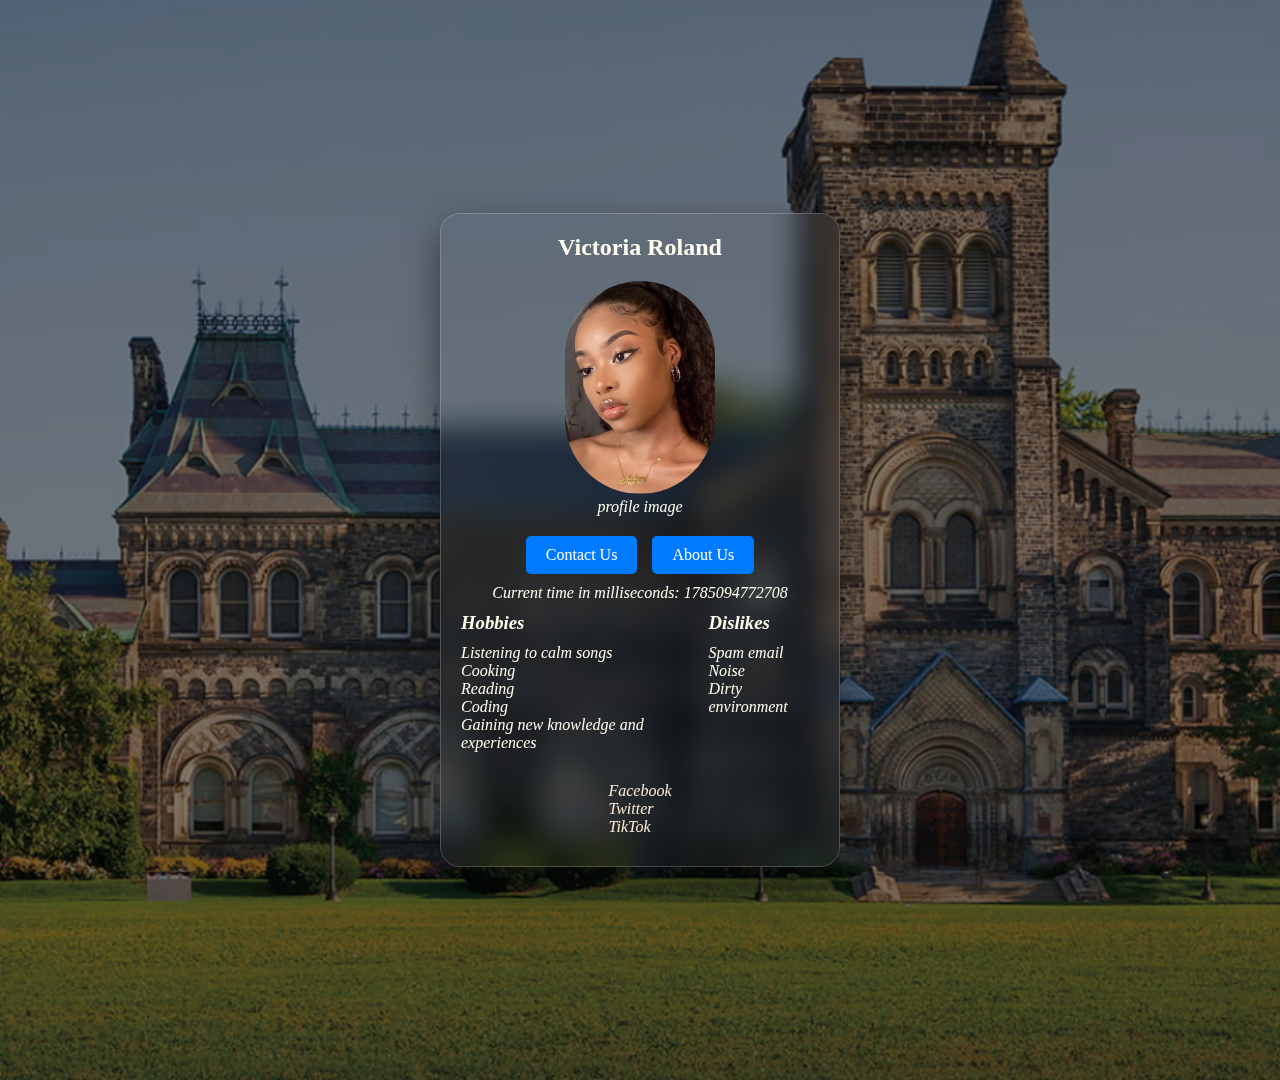
<file: index.html>
<!DOCTYPE html>
<html lang="en">
<head>
  <meta charset="UTF-8" />
  <meta name="viewport" content="width=device-width, initial-scale=1.0" />
  <title>Profile Card</title>
  <link rel="stylesheet" href="index.css" />
</head>
<body>
  <div class="container">
    <article data-testid="test-profile-card" >
     <header>
      <h2 data-testid="test-user-name"  aria-label="User Name">Victoria Roland</h2>
     </header>
   
     
<figure>
      <img 
        data-testid="test-user-avatar" 
        src="images/pretty.jpg" 
        alt="Portrait of Victoria Roland"
      />
      <figcaption>profile image</figcaption>
      </figure>

      <!-- <p data-testid="test-user-bio">
        Hi! I'm a web developer who loves building responsive and interactive websites. 
        I turn ideas into clean, efficient code, and my main goal is to create an experiences users enjoy.
      </p> -->
      <div class="con">
     <a href="contact.html" class="btn">Contact Us</a>
<a href="about.html" class="btn">About Us</a>
  </div>

      <p>
        Current time in milliseconds:
        <span data-testid="test-user-time"></span>
      </p>

<div class="box">
    <section aria-label="User Hobbies">
      <h3>Hobbies</h3>
      <ul data-testid="test-user-hobbies">
        <li>Listening to calm songs</li>
        <li>Cooking</li>
        <li>Reading</li>
        <li>Coding</li>
        <li>Gaining new knowledge and experiences</li>
      </ul>
      </section>

       <section aria-label="User Dislikes">
        <h3>Dislikes</h3> 
      <ul data-testid="test-user-dislikes">
        <li>Spam email</li>
        <li>Noise</li>
        <li>Dirty environment</li>
      </ul>
  
      </section>
        </div>
    <nav aria-label="Social Media Links">
  <ul data-testid="test-user-social-links">
    <li><a href="#" data-testid="test-user-social-facebook" target="_blank" rel="noopener noreferrer">Facebook</a></li>
    <li><a href="#" data-testid="test-user-social-twitter" target="_blank" rel="noopener noreferrer">Twitter</a></li>
    <li><a href="#" data-testid="test-user-social-tiktok" target="_blank" rel="noopener noreferrer">TikTok</a></li>
  </ul>
</nav>
    
    </article>
  </div>

  <script src="index.js"></script>
 
</body>
</html>
</file>
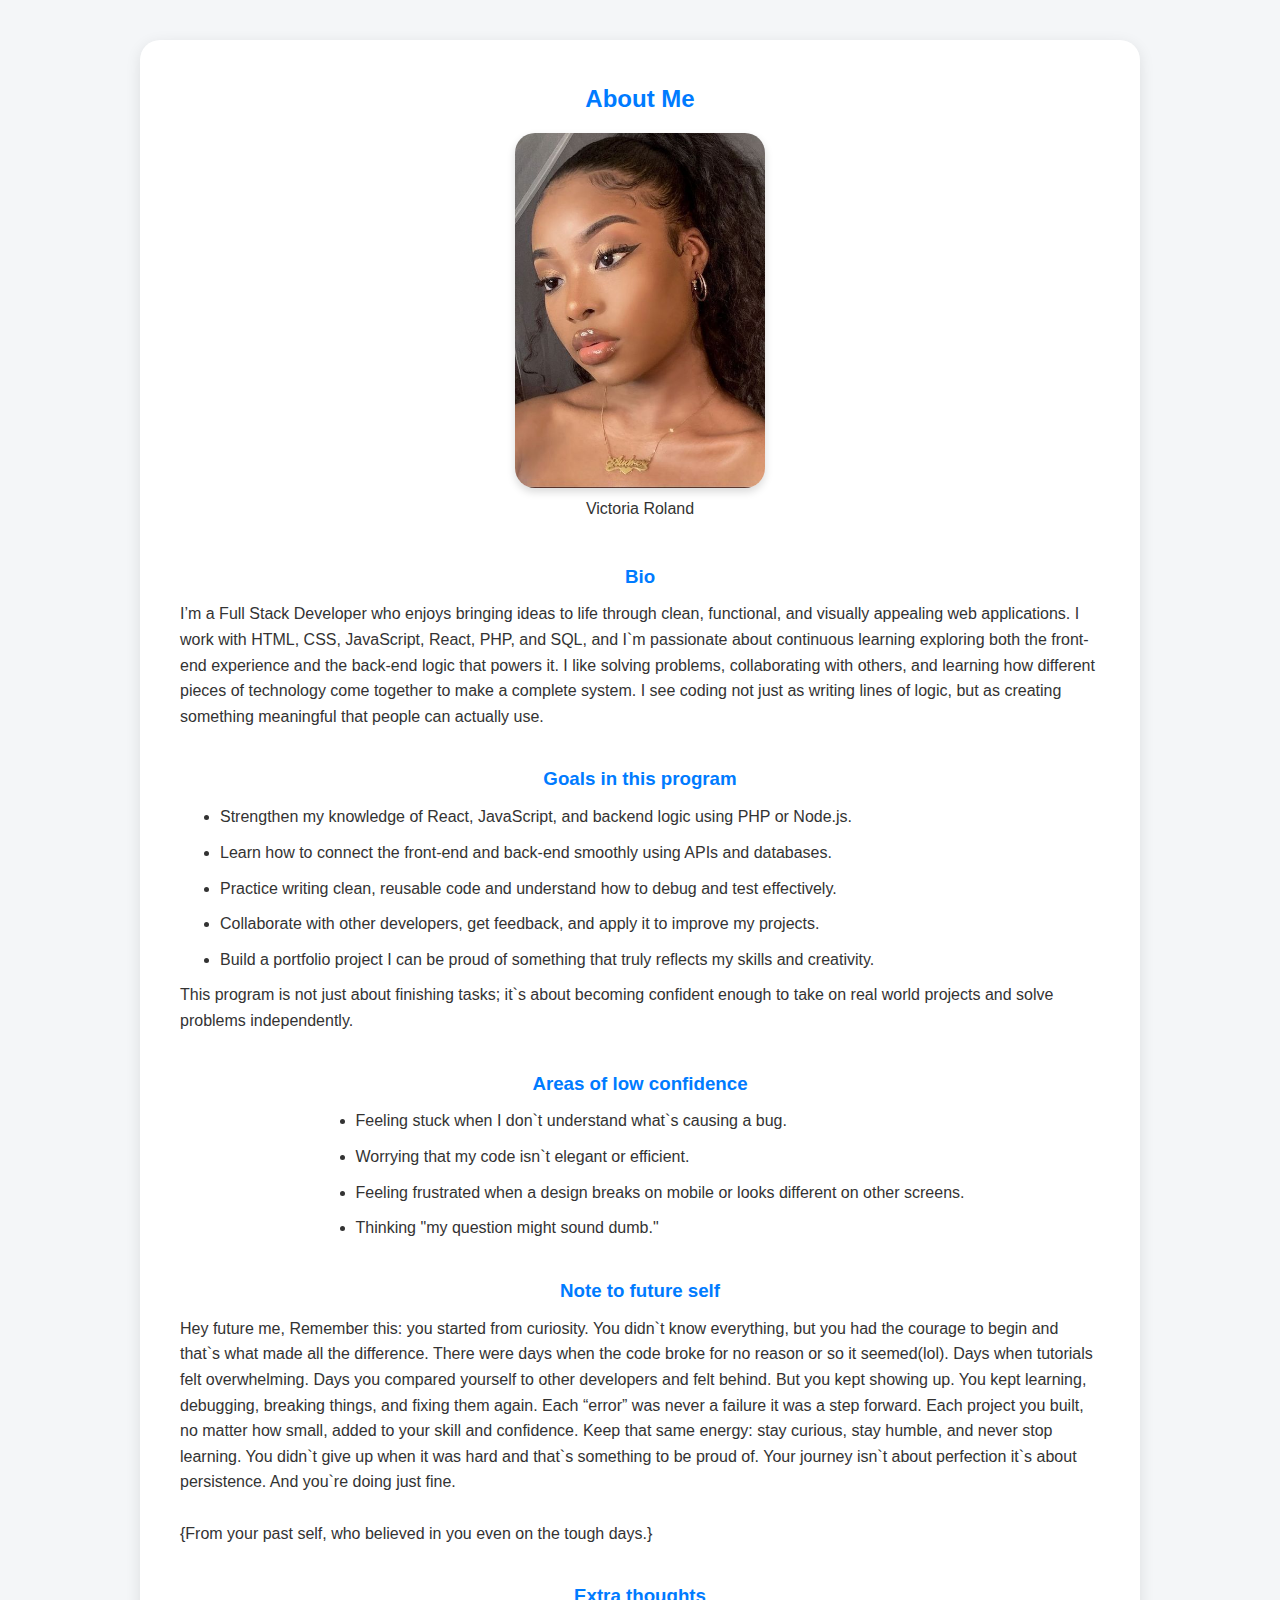
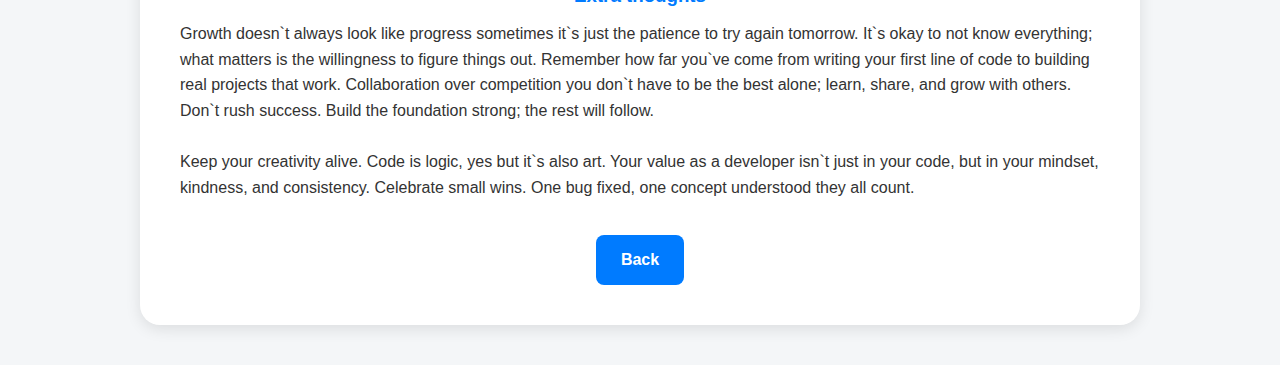
<file: about.html>
<!DOCTYPE html>
<html lang="en">
<head>
  <meta charset="UTF-8" />
  <meta name="viewport" content="width=device-width, initial-scale=1.0" />
  <title>About Page</title>
  <link rel="stylesheet" href="style.css" />
</head>
<body>
  <main class="container" data-testid="test-about-page">
    <section>
      <h2>About Me</h2>
      <figure>
        <img 
          data-testid="test-user-avatar" 
          src="images/pretty.jpg" 
          alt="Portrait of Victoria Roland"
        />
        <figcaption>Victoria Roland</figcaption>
      </figure>
    </section>

    <section class="box" data-testid="test-about-bio" aria-labelledby="bio-heading">
      <h3 id="bio-heading">Bio</h3>
      <p data-testid="test-user-bio">
        I’m a Full Stack Developer who enjoys bringing ideas to life through clean, functional, and visually appealing web applications.
        I work with HTML, CSS, JavaScript, React, PHP, and SQL, and I`m passionate about continuous learning  exploring both the front-end experience and the back-end logic that powers it.
        I like solving problems, collaborating with others, and learning how different pieces of technology come together to make a complete system.
        I see coding not just as writing lines of logic, but as creating something meaningful that people can actually use.
      </p>
    </section>

    <section data-testid="test-about-goals" aria-labelledby="goals-heading">
      <h3 id="goals-heading">Goals in this program</h3>
      <ul>
        <li>Strengthen my knowledge of React, JavaScript, and backend logic using PHP or Node.js.</li>
        <li>Learn how to connect the front-end and back-end smoothly using APIs and databases.</li>
        <li>Practice writing clean, reusable code and understand how to debug and test effectively.</li>
        <li>Collaborate with other developers, get feedback, and apply it to improve my projects.</li>
        <li>Build a portfolio project I can be proud of something that truly reflects my skills and creativity.</li>
      </ul>
      <p>
        This program is not just about finishing tasks; it`s about becoming confident enough to take on real world projects and solve problems independently.
      </p>
    </section>

    <section data-testid="test-about-confidence" aria-labelledby="confidence-heading">
      <h3 id="confidence-heading">Areas of low confidence</h3>
      <ul>
        <li>Feeling stuck when I don`t understand what`s causing a bug.</li>
        <li>Worrying that my code isn`t elegant or efficient.</li>
        <li>Feeling frustrated when a design breaks on mobile or looks different on other screens.</li>
        <li>Thinking "my question might sound dumb."</li>
      </ul>
    </section>

    <section data-testid="test-about-future-note" aria-labelledby="future-note-heading">
      <h3 id="future-note-heading">Note to future self</h3>
      <p>
        Hey future me,  
        Remember this: you started from curiosity. You didn`t know everything, but you had the courage to begin and that`s what made all the difference.  
        There were days when the code broke for no reason or so it seemed(lol).  
        Days when tutorials felt overwhelming.  
        Days you compared yourself to other developers and felt behind.  
        But you kept showing up. You kept learning, debugging, breaking things, and fixing them again.  
        Each “error” was never a failure it was a step forward.  
        Each project you built, no matter how small, added to your skill and confidence.  
        Keep that same energy: stay curious, stay humble, and never stop learning.  
        You didn`t give up when it was hard  and that`s something to be proud of.  
        Your journey isn`t about perfection it`s about persistence.  
        And you`re doing just fine.  
        <br><br>
        {From your past self, who believed in you even on the tough days.}
      </p>
    </section>

    <section data-testid="test-about-extra" aria-labelledby="extra-heading">
      <h3 id="extra-heading">Extra thoughts</h3>
      <p>
        Growth doesn`t always look like progress sometimes it`s just the patience to try again tomorrow.  
        It`s okay to not know everything; what matters is the willingness to figure things out.  
        Remember how far you`ve come from writing your first line of code to building real projects that work.  
        Collaboration over competition  you don`t have to be the best alone; learn, share, and grow with others.  
        Don`t rush success. Build the foundation strong; the rest will follow.  
        <br><br>
        Keep your creativity alive. Code is logic, yes but it`s also art.  
        Your value as a developer isn`t just in your code, but in your mindset, kindness, and consistency.  
        Celebrate small wins. One bug fixed, one concept understood they all count.
      </p>
    </section>

    <a class="btn" href="index.html">Back</a>
  </main>
</body>
</html>
</file>
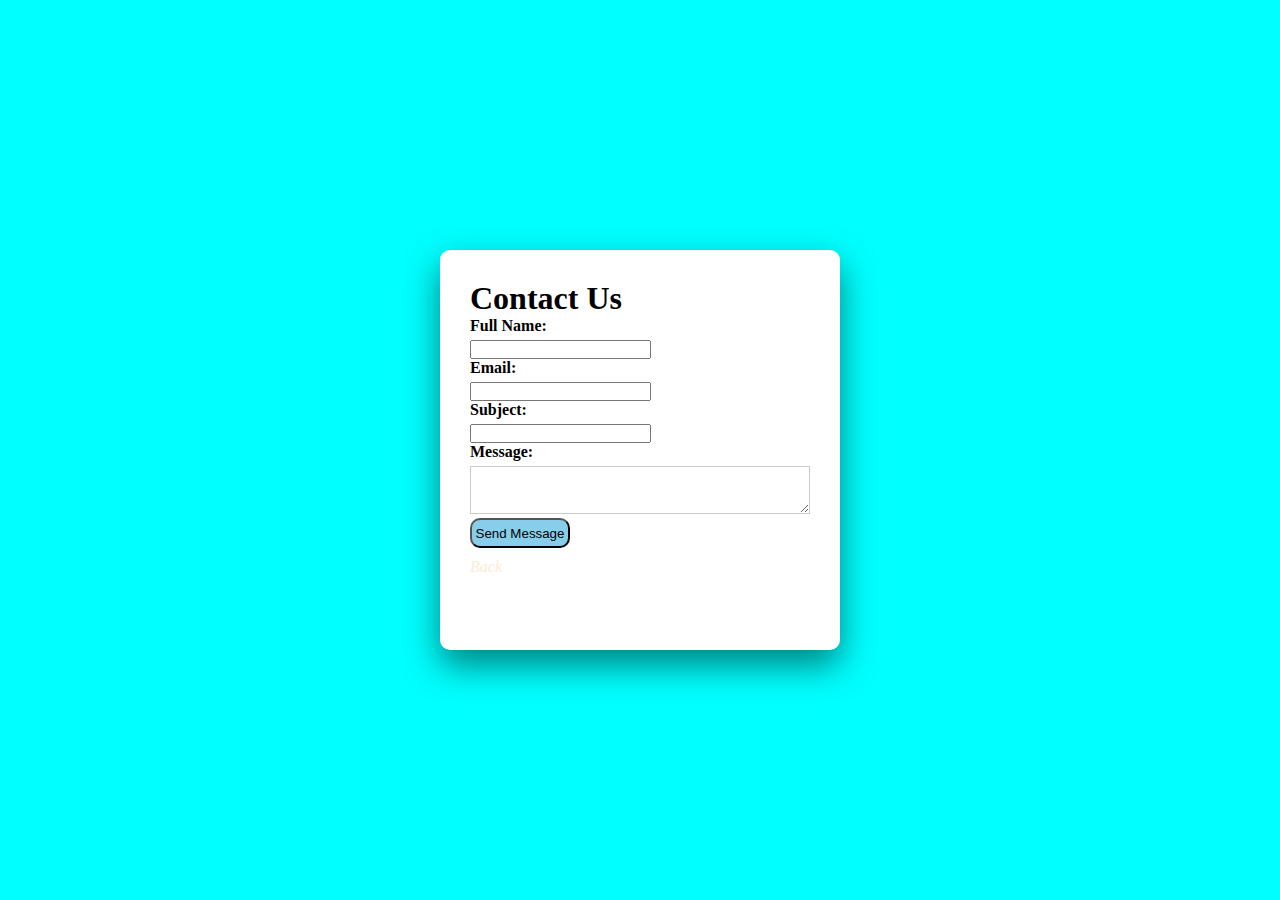
<file: contact.html>
<!DOCTYPE html>
<html lang="en">
<head>
    <meta charset="UTF-8">
    <meta name="viewport" content="width=device-width, initial-scale=1.0">
    <title>Contact page</title>
    <link rel="stylesheet" href="index.css" />
</head>
<body>
    <main class="content" data-testid="test-contact-page">
      <section class="col1">
        <h1>Contact Us</h1>
       
            <form id="contactForm" novalidate>
       

        <label for="name">Full Name:</label> 
        <input type="text" id="name" name="name" data-testid="test-contact-name" required>
           <p class="error" data-testid="test-contact-error-name" ></p>

            <label for="email">Email:</label>
        <input type="email" id="email" name="email" data-testid="test-contact-email" required>
           <p class="error" data-testid="test-contact-error-email"></p>

         <label for="subject">Subject:</label>
         <input  type="text" id="subject" name="subject" data-testid="test-contact-subject">
                      <p class="error" data-testid="test-contact-error-subject"></p>

         <label for="message">Message:</label>
         <textarea id="message" name="message"  data-testid="test-contact-message" required></textarea>
          <p class="error" data-testid="test-contact-error-message"></p>
         
         <button type="submit" data-testid="test-contact-submit">Send Message</button>
           <p class="success" data-testid="test-contact-success" style="display:none; color:green;">
        Your message has been sent successfully!
      </p>

   <nav>
        <ul>
          <li><a href="index.html">Back</a></li>
        </ul>
      </nav>
       </form>
      </section> 
    </main>
    <script src="page.js"></script>
</body>
</html>
</file>
<file: index.css>
*{
    margin: 0;
    padding: 0;
    box-sizing: border-box;
}
.container{
      width: 100%;
    max-width: 1380px;
    height: 120vh;
    background-image: url(images/pxfuel.jpg);
    background-size: cover;
    background-blend-mode: multiply;
    background-color: grey;
    display: flex;
    justify-content: center;
    align-items: center;
    
}



article {
    position: relative;
    max-width: 400px;
    width: 100%;
    min-height: 600px; /* instead of fixed height */
    border-radius: 20px;
    backdrop-filter: blur(15px);
    border: 1px solid rgba(255, 255, 255, 0.2);
    box-shadow: 0 15px 35px rgba(0, 0, 0, 0.5);
    display: flex;
    flex-direction: column;
    align-items: center;
    padding: 20px;
    gap: 10px;
}
  :root {
    --text-color: ivory;
    --font-style:oblique;
    
     
}
header{
    display: flex;
    justify-content: center;
}


figure {
  text-align: center;
  margin: 10px 0;
}

h3, h2,p, li, figcaption {
    color: var(--text-color);
  
}




ul {
  list-style: none;
  margin: 10px 0;
  padding-left: 0;
}

.box {
  display: flex;
  justify-content: space-around;
}


a {
  color: antiquewhite;
  text-decoration: none;
  transition: color 0.3s ease;
}

a:hover, a:focus {
  color: gold;
  text-decoration: underline;
}

h3, p, li, figcaption {
    color: var(--text-color);
    font-style: oblique;
}


img{
    width: 150px;
    height: auto;
    border-radius: 80px;
    
     
}

.con{
  display: flex;
  gap:15px ;
  
  
}

.btn {
  display: inline-block;
  background-color: #007BFF;
  color: white;
  padding: 10px 20px;
  border-radius: 5px;
  text-decoration: none;
}
.btn:hover {
  background-color: #0056b3;
}


button{
  width: 100px;
  height: 30px;
  border-radius: 10px;
  background-color:skyblue;
}

button:hover{
  background-color:aqua;
 
}
 
.content{
    width: 100%;
    max-width: 1380px;
    height: 100vh;
    background-color: aqua;
        display: flex;
    justify-content: center;
    align-items: center;
}
.col1{
  max-width: 400px;
  width: 100%;
  min-height:400px ;
  margin: auto;
  background-color: white;
  padding: 30px;
  border-radius: 10px;
 box-shadow: 0 15px 35px rgba(0, 0, 0, 0.5);

}
.form-group{
 margin-bottom: 15px;}
label{ display: block; margin-bottom: 5px; font-weight: bold;}
textarea{
  width: 100%;
  padding: 8px;
  border: 1px solid #ccc;
  
}


.error{
  color: red;
}



@media (max-width:768px) {
  article {
    max-width: 90%;
    padding: 15px;
  }

  .box {
    flex-direction: column;
    gap: 10px;
  }

  figure img {
    width: 120px;
  }}
</file>
<file: style.css>
* {
  margin: 0;
  padding: 0;
  box-sizing: border-box;
}

body {
  font-family: 'Poppins', sans-serif;
  background-color: #f4f6f8;
  color: #333;
  line-height: 1.6;
}

.container {
  width: 100%;
  max-width: 1000px;
  background-color: #ffffff;
  margin: 40px auto;
  padding: 40px;
  border-radius: 20px;
  box-shadow: 0 4px 15px rgba(0, 0, 0, 0.1);
  display: flex;
  flex-direction: column;
  align-items: center;
  gap: 25px;
}


h2, h3 {
  color: #007BFF;
  text-align: center;
  margin-bottom: 10px;
}


p, li {
  font-size: 1rem;
  margin-bottom: 10px;
}

ul {
  list-style: disc;
  padding-left: 40px;
}

figure {
  text-align: center;
  margin: 15px 0;
}

figure img {
  width: 250px;
  height: auto;
  border-radius: 20px;
  box-shadow: 0 4px 8px rgba(0, 0, 0, 0.15);
}


.btn {
  background-color: #007BFF;
  color: white;
  padding: 12px 25px;
  border: none;
  border-radius: 8px;
  text-decoration: none;
  font-weight: 600;
  
}

.btn:hover {
  background-color: #0056b3;
}


@media (max-width: 768px) {
  .container {
    padding: 20px;
    border-radius: 10px;
  }

  figure img {
    width: 180px;
  }

  p, li {
    font-size: 0.95rem;
  }
}
</file>
